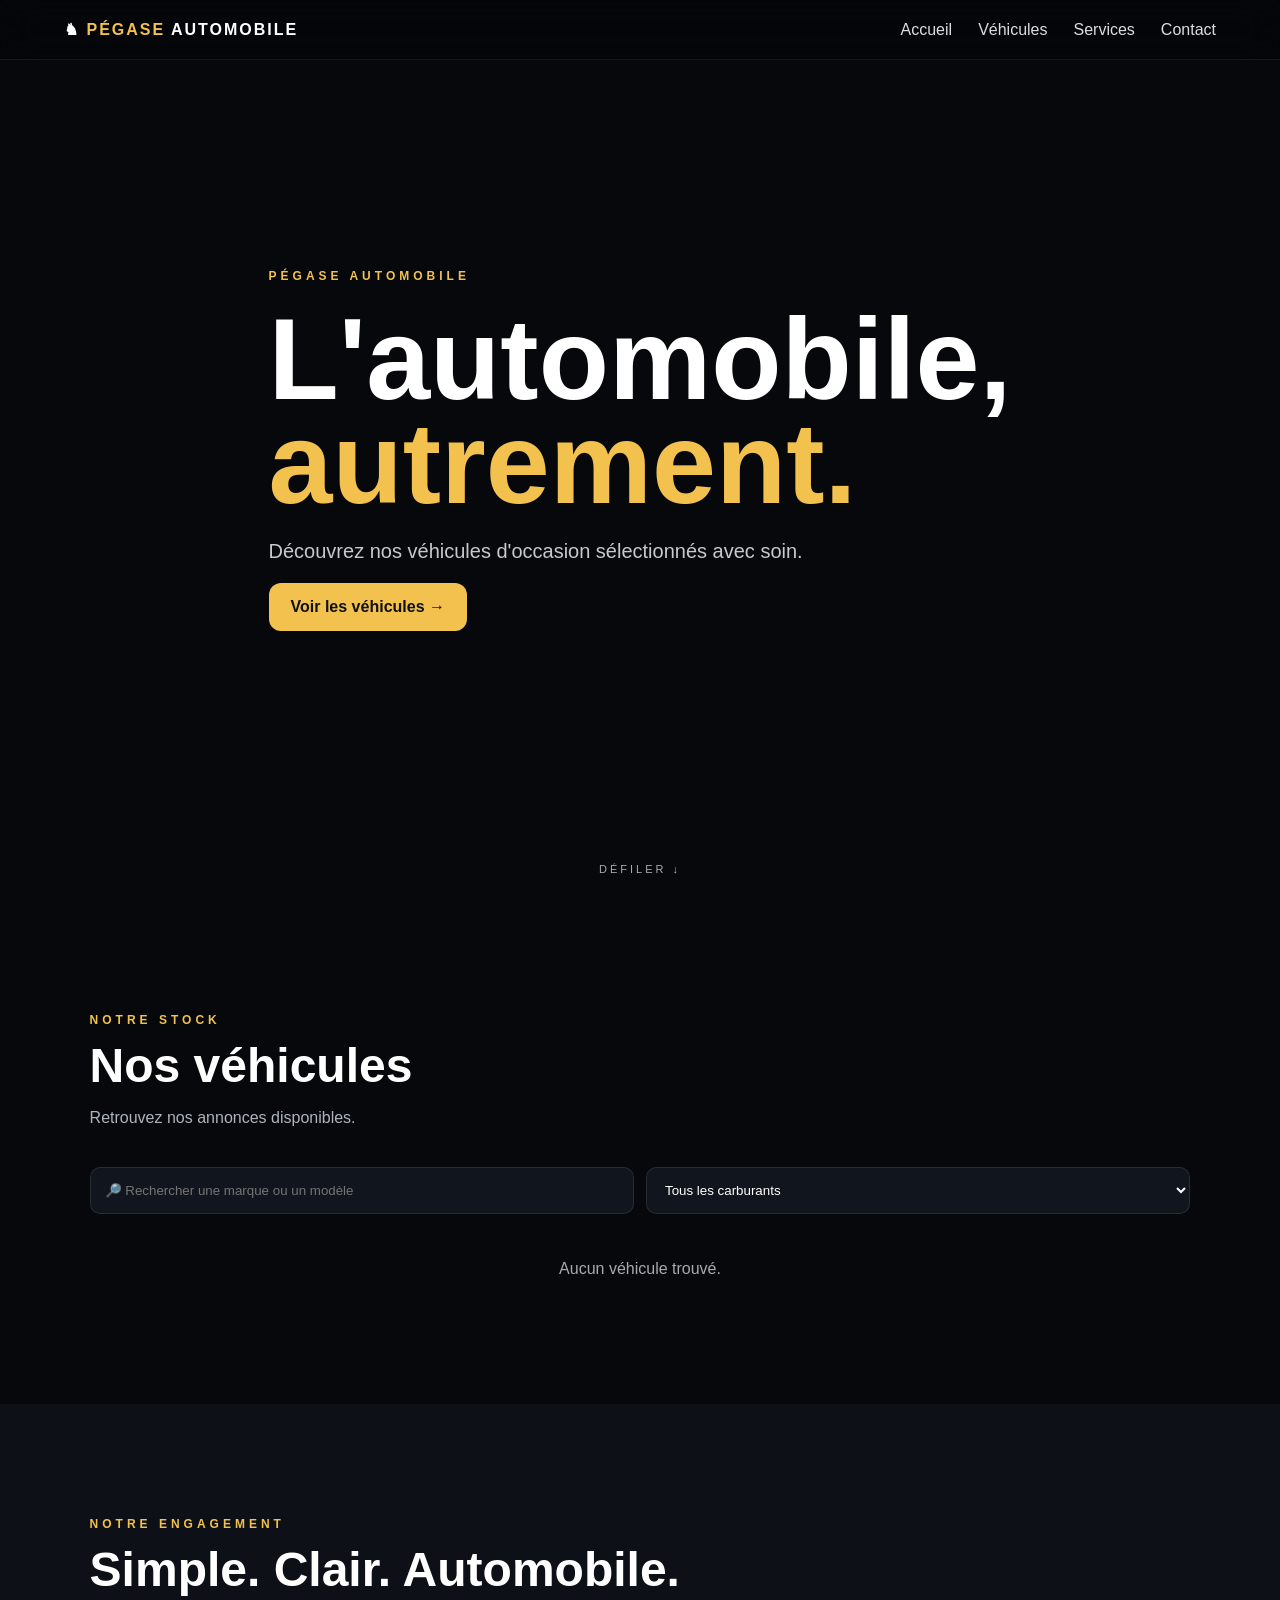
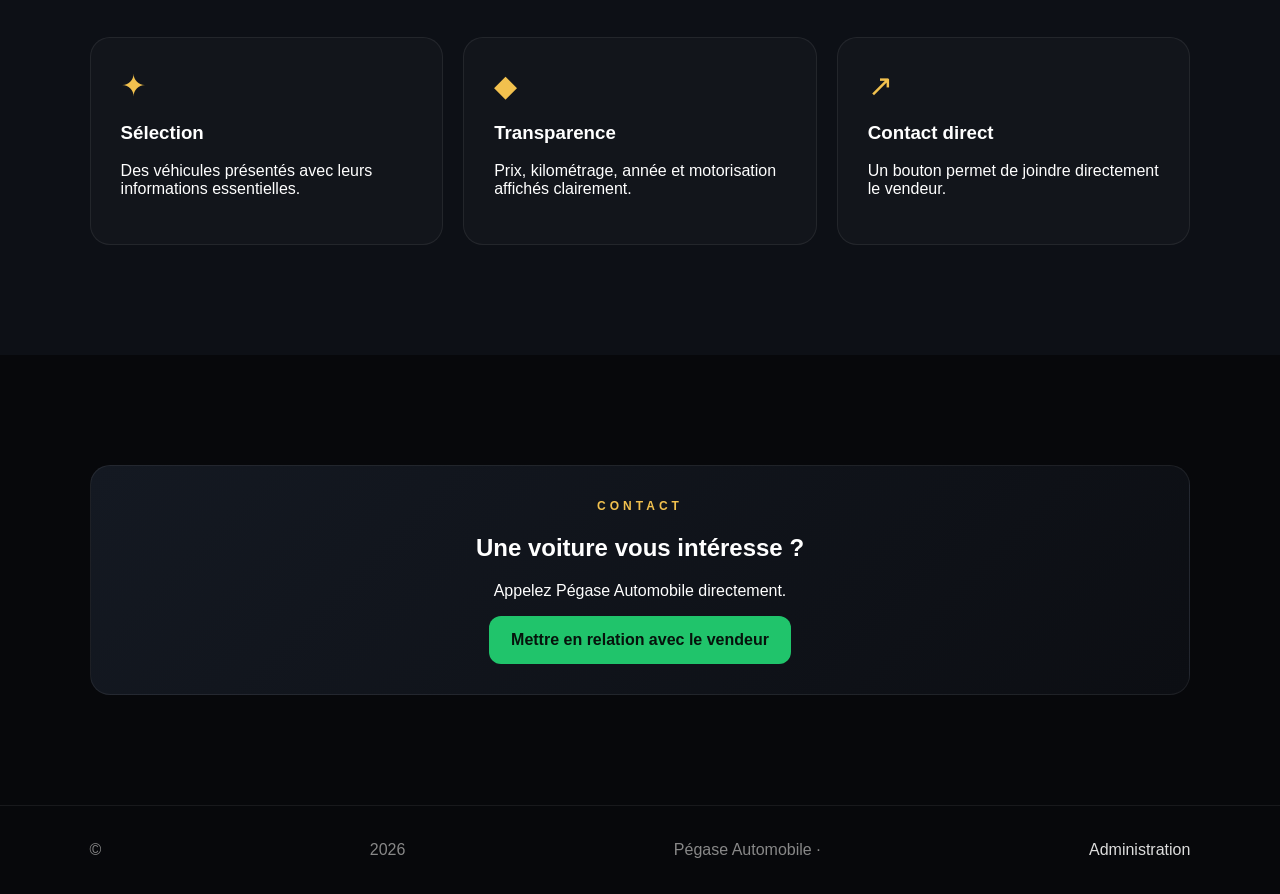
<file: index.html>
<!DOCTYPE html>
<html lang="fr">
<head>
<meta charset="UTF-8">
<meta name="viewport" content="width=device-width, initial-scale=1.0">

<title>Pégase Automobile</title>

<link rel="stylesheet" href="style.css">

<style>

/* =====================================================
   FOND ANIMÉ
===================================================== */

body {
  overflow-x: hidden;
}


/* =====================================================
   INTRO
===================================================== */

#intro {
  position: fixed;
  inset: 0;
  z-index: 99999;
  background:
    radial-gradient(circle at center, rgba(30,40,55,.9), rgba(0,0,0,1));
  display: flex;
  align-items: center;
  justify-content: center;
  pointer-events: none;
  animation: introOut 4.5s ease forwards;
}


/* =====================================================
   LOGO INTRO
===================================================== */

#intro-logo {
  position: absolute;
  top: 35%;
  color: white;
  text-align: center;
  font-size: 34px;
  font-weight: 800;
  letter-spacing: 3px;
  opacity: 0;
  animation: logoIn 1.2s ease forwards;
}

#intro-logo span {
  color: #d4af37;
}


/* =====================================================
   VOITURE CSS
===================================================== */

#intro-car {
  position: absolute;
  left: -180px;
  bottom: 22%;

  width: 150px;
  height: 55px;

  animation: drive 3.2s ease-in-out forwards;
}


/* carrosserie */

.car-body-intro {
  position: absolute;
  bottom: 10px;
  left: 5px;

  width: 140px;
  height: 35px;

  background: linear-gradient(
    180deg,
    #eeeeee 0%,
    #777777 45%,
    #222222 100%
  );

  border-radius: 18px 25px 8px 8px;

  box-shadow:
    0 5px 15px rgba(0,0,0,.7),
    inset 0 2px 3px rgba(255,255,255,.6);
}


/* toit */

.car-roof-intro {
  position: absolute;
  bottom: 42px;
  left: 38px;

  width: 70px;
  height: 35px;

  background: linear-gradient(
    135deg,
    #777,
    #222
  );

  border-radius: 35px 35px 0 0;

  transform: skewX(-12deg);
}


/* vitres */

.car-window-intro {
  position: absolute;
  bottom: 46px;
  left: 48px;

  width: 25px;
  height: 20px;

  background: #07131f;

  border: 2px solid #aaa;

  transform: skewX(-12deg);

  border-radius: 5px;
}

.car-window-intro.second {
  left: 76px;
}


/* roues */

.car-wheel-intro {
  position: absolute;
  bottom: 0;

  width: 28px;
  height: 28px;

  background: #050505;

  border: 5px solid #777;

  border-radius: 50%;

  box-shadow:
    inset 0 0 0 5px #111;
}

.car-wheel-intro.left {
  left: 25px;
}

.car-wheel-intro.right {
  right: 18px;
}


/* phares */

.car-light-intro {
  position: absolute;
  right: 1px;
  bottom: 26px;

  width: 9px;
  height: 7px;

  background: #fff4a3;

  border-radius: 50%;

  box-shadow:
    0 0 12px #fff4a3;
}


/* =====================================================
   ANIMATIONS
===================================================== */

@keyframes drive {

  0% {
    left: -180px;
  }

  15% {
    left: 10%;
  }

  75% {
    left: 75%;
  }

  100% {
    left: 110%;
  }

}


@keyframes logoIn {

  0% {
    opacity: 0;
    transform: translateY(30px) scale(.8);
  }

  100% {
    opacity: 1;
    transform: translateY(0) scale(1);
  }

}


@keyframes introOut {

  0% {
    opacity: 1;
  }

  75% {
    opacity: 1;
  }

  100% {
    opacity: 0;
    visibility: hidden;
  }

}


/* =====================================================
   APPARITION DU SITE
===================================================== */

header,
.hero,
#vehicules,
#services,
#contact,
footer {
  animation: siteAppear 1s ease 3.2s both;
}


@keyframes siteAppear {

  from {
    opacity: 0;
    transform: translateY(25px);
  }

  to {
    opacity: 1;
    transform: translateY(0);
  }

}


/* =====================================================
   ANIMATION DES ANNONCES
===================================================== */

#cars {
  animation: carsAppear 1s ease 3.5s both;
}


@keyframes carsAppear {

  from {
    opacity: 0;
    transform: translateY(45px);
  }

  to {
    opacity: 1;
    transform: translateY(0);
  }

}


/* =====================================================
   MOBILE
===================================================== */

@media (max-width: 600px) {

  #intro-logo {
    font-size: 25px;
  }

  #intro-car {
    transform: scale(.8);
  }

}

</style>

</head>


<body>


<!-- =====================================================
     INTRO
===================================================== -->

<div id="intro">

  <div id="intro-logo">
    ♞ <span>PÉGASE</span> AUTOMOBILE
  </div>


  <div id="intro-car">

    <div class="car-roof-intro"></div>

    <div class="car-window-intro"></div>
    <div class="car-window-intro second"></div>

    <div class="car-body-intro"></div>

    <div class="car-light-intro"></div>

    <div class="car-wheel-intro left"></div>
    <div class="car-wheel-intro right"></div>

  </div>

</div>



<!-- =====================================================
     HEADER
===================================================== -->

<header>

  <a class="logo" href="index.html">
    ♞ <span>PÉGASE</span> AUTOMOBILE
  </a>

  <nav>

    <a href="#accueil">
      Accueil
    </a>

    <a href="#vehicules">
      Véhicules
    </a>

    <a href="#services">
      Services
    </a>

    <a href="#contact">
      Contact
    </a>

  </nav>

</header>



<!-- =====================================================
     ACCUEIL
===================================================== -->

<section id="accueil" class="hero">

  <div class="hero-content reveal">

    <div class="badge">
      PÉGASE AUTOMOBILE
    </div>

    <h1>
      L'automobile,<br>
      <strong>autrement.</strong>
    </h1>

    <p>
      Découvrez nos véhicules d'occasion sélectionnés avec soin.
    </p>

    <a class="btn gold" href="#vehicules">
      Voir les véhicules →
    </a>

  </div>

  <div class="scroll">
    DÉFILER ↓
  </div>

</section>



<!-- =====================================================
     VÉHICULES
===================================================== -->

<section id="vehicules" class="section">

  <div class="heading reveal">

    <small>
      NOTRE STOCK
    </small>

    <h2>
      Nos véhicules
    </h2>

    <p>
      Retrouvez nos annonces disponibles.
    </p>

  </div>


  <div class="filters">

    <input
      id="search"
      placeholder="🔎 Rechercher une marque ou un modèle"
    >

    <select id="fuel">

      <option value="">
        Tous les carburants
      </option>

      <option>
        Essence
      </option>

      <option>
        Diesel
      </option>

      <option>
        Hybride
      </option>

      <option>
        Électrique
      </option>

    </select>

  </div>


  <div id="cars" class="cars"></div>


  <p
    id="empty"
    class="empty"
    hidden
  >
    Aucun véhicule trouvé.
  </p>

</section>



<!-- =====================================================
     SERVICES
===================================================== -->

<section id="services" class="section dark">

  <div class="heading reveal">

    <small>
      NOTRE ENGAGEMENT
    </small>

    <h2>
      Simple. Clair. Automobile.
    </h2>

  </div>


  <div class="services">

    <article>

      <span>✦</span>

      <h3>
        Sélection
      </h3>

      <p>
        Des véhicules présentés avec leurs informations essentielles.
      </p>

    </article>


    <article>

      <span>◆</span>

      <h3>
        Transparence
      </h3>

      <p>
        Prix, kilométrage, année et motorisation affichés clairement.
      </p>

    </article>


    <article>

      <span>↗</span>

      <h3>
        Contact direct
      </h3>

      <p>
        Un bouton permet de joindre directement le vendeur.
      </p>

    </article>

  </div>

</section>



<!-- =====================================================
     CONTACT
===================================================== -->

<section id="contact" class="section contact">

  <div class="contact-box reveal">

    <small>
      CONTACT
    </small>

    <h2>
      Une voiture vous intéresse ?
    </h2>

    <p>
      Appelez Pégase Automobile directement.
    </p>

    <a
      class="btn green"
      href="tel:+33643486124"
    >
      Mettre en relation avec le vendeur
    </a>

  </div>

</section>



<!-- =====================================================
     FOOTER
===================================================== -->

<footer>

  © <span id="year"></span>
  Pégase Automobile ·

  <a href="admin.html">
    Administration
  </a>

</footer>



<!-- =====================================================
     APP.JS
===================================================== -->

<script src="app.js"></script>


<script>

const year = document.querySelector("#year");

if (year) {
  year.textContent = new Date().getFullYear();
}

</script>


</body>
</html>
</file>
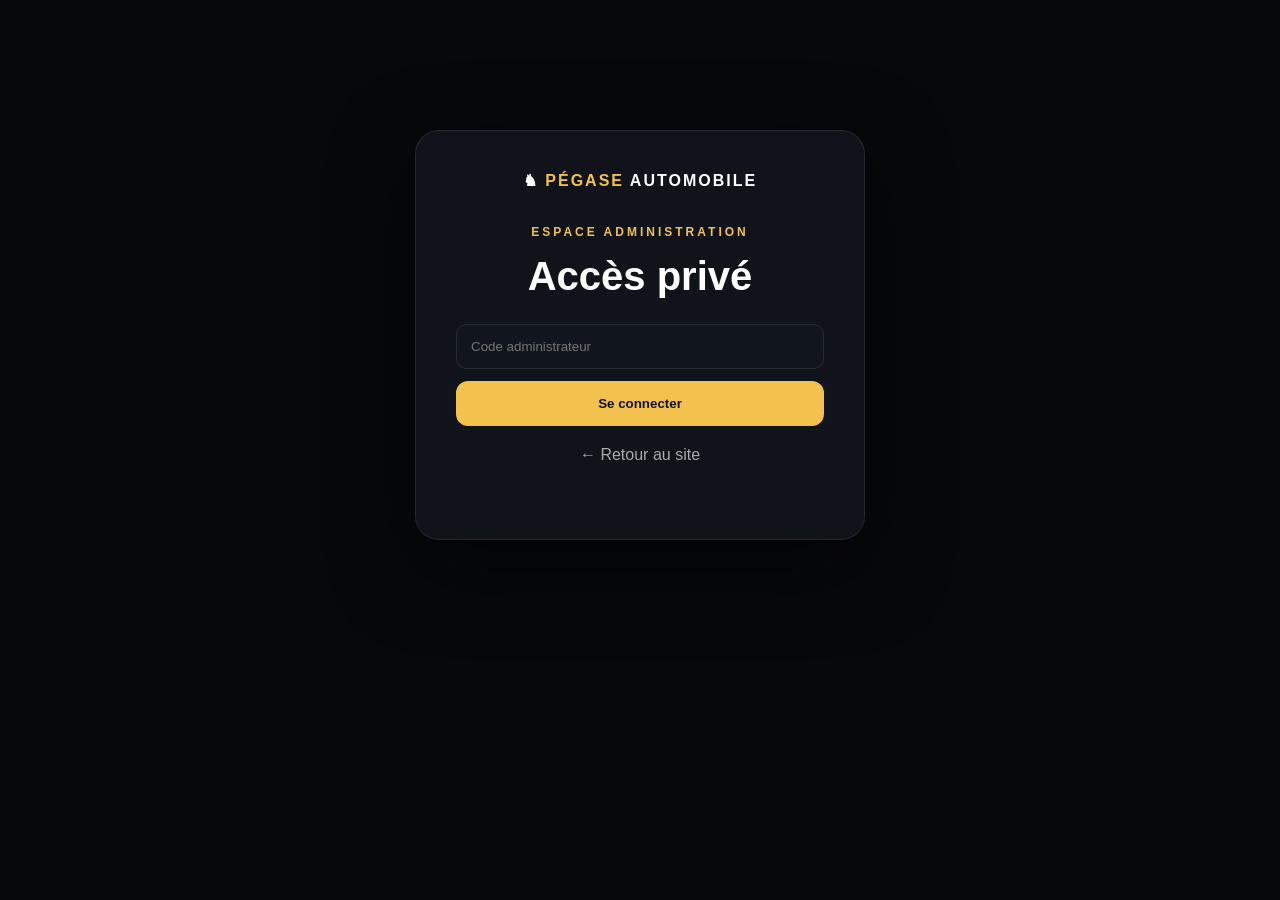
<file: admin.html>
<!DOCTYPE html>
<html lang="fr">
<head>
<meta charset="UTF-8">
<meta name="viewport" content="width=device-width,initial-scale=1">
<title>Administration — Pégase Automobile</title>
<link rel="stylesheet" href="style.css">
</head>

<body class="admin-page">

<div class="admin-wrap">

  <div id="login" class="login-card">
    <div class="logo">♞ <span>PÉGASE</span> AUTOMOBILE</div>

    <p>ESPACE ADMINISTRATION</p>

    <h1>Accès privé</h1>

    <input
      id="code"
      type="password"
      placeholder="Code administrateur"
      autocomplete="off"
    >

    <button id="loginBtn" class="btn gold">
      Se connecter
    </button>

    <a href="index.html">
      ← Retour au site
    </a>

    <div id="error" class="error"></div>
  </div>


  <div id="panel" hidden>

    <header class="admin-head">

      <div>
        <div class="logo">
          ♞ <span>PÉGASE</span> AUTOMOBILE
        </div>

        <small>
          TABLEAU DE BORD
        </small>
      </div>

      <div>
        <button id="logout" class="btn red">
          Déconnexion
        </button>
      </div>

    </header>


    <main class="dashboard">

      <div class="stats">

        <div>
          <b id="count">0</b>
          <span>Annonces</span>
        </div>

        <div>
          <b>∞</b>
          <span>Photos possibles</span>
        </div>

      </div>


      <section class="editor">

        <h2 id="formTitle">
          Ajouter un véhicule
        </h2>


        <form id="carForm">

          <input
            type="hidden"
            id="editId"
          >


          <div class="form-grid">

            <input
              id="brand"
              required
              placeholder="Marque (ex. Mercedes)"
            >

            <input
              id="model"
              required
              placeholder="Modèle"
            >

            <input
              id="price"
              required
              placeholder="Prix (ex. 24 990 €)"
            >

            <input
              id="year"
              required
              type="number"
              placeholder="Année"
            >

            <input
              id="km"
              required
              placeholder="Kilométrage"
            >

            <select id="carFuel" required>

              <option value="">
                Carburant
              </option>

              <option>
                Essence
              </option>

              <option>
                Diesel
              </option>

              <option>
                Hybride
              </option>

              <option>
                Électrique
              </option>

            </select>


            <select id="gear">

              <option>
                Automatique
              </option>

              <option>
                Manuelle
              </option>

            </select>


            <input
              id="location"
              placeholder="Localisation"
            >

          </div>


          <textarea
            id="description"
            placeholder="Description du véhicule"
          ></textarea>


          <label class="upload">

            📸 Sélectionner plusieurs photos

            <input
              id="photos"
              type="file"
              accept="image/*"
              multiple
            >

          </label>


          <div
            id="preview"
            class="preview"
          ></div>


          <div class="actions">

            <button
              class="btn gold"
              type="submit"
            >
              💾 Enregistrer l'annonce
            </button>

            <button
              class="btn ghost"
              type="button"
              id="cancel"
            >
              Annuler
            </button>

          </div>

        </form>

      </section>


      <section class="editor">

        <h2>
          Annonces publiées
        </h2>

        <div id="adminCars"></div>

      </section>

    </main>

  </div>

</div>


<script src="admin.js"></script>

</body>
</html>
</file>
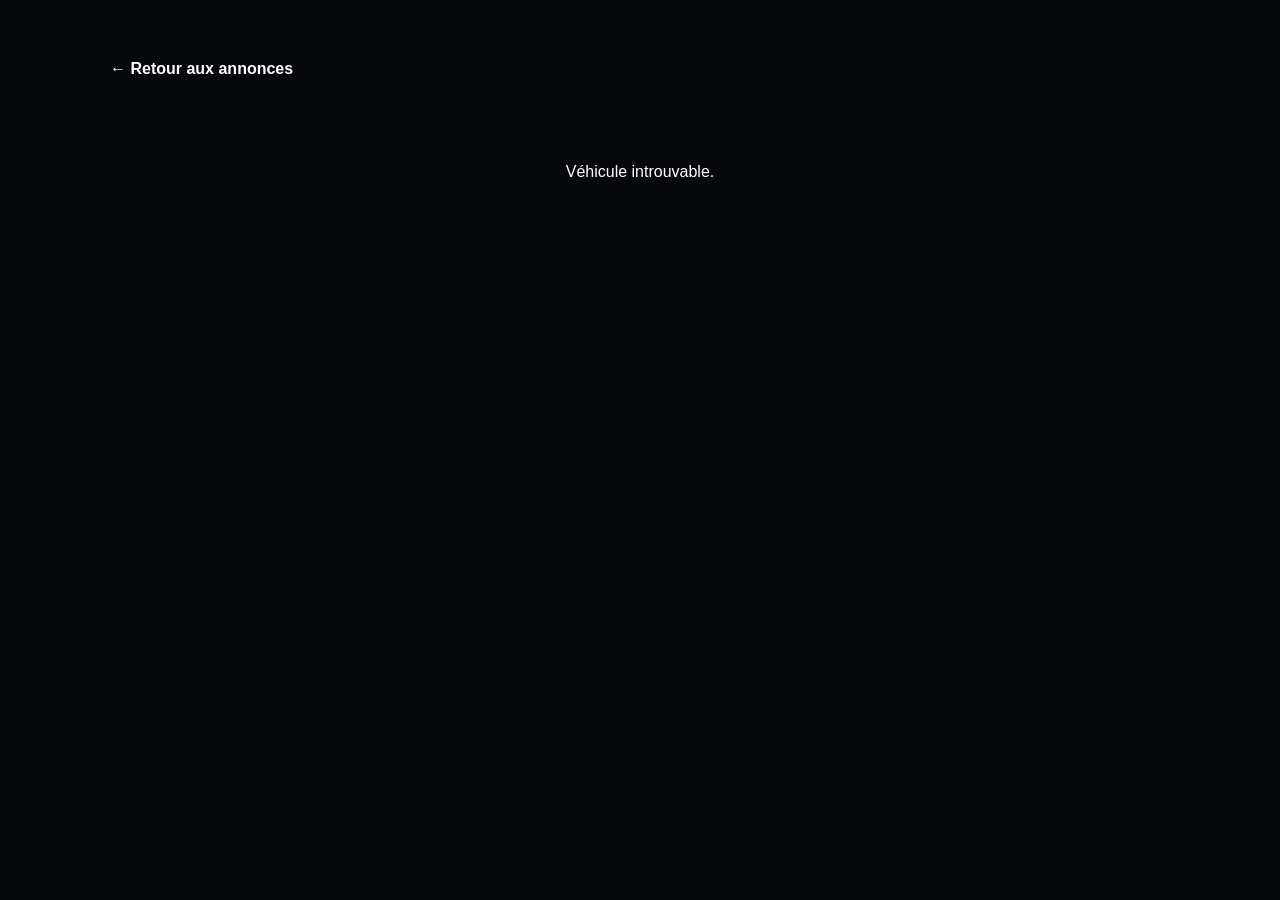
<file: voiture.html>
<!DOCTYPE html>
<html lang="fr">
<head>
<meta charset="UTF-8">
<meta name="viewport" content="width=device-width,initial-scale=1">
<title>Véhicule — Pégase Automobile</title>
<link rel="stylesheet" href="style.css">
<style>
.vehicle-page {
  max-width: 1100px;
  margin: 40px auto;
  padding: 20px;
}
.vehicle-back {
  display: inline-block;
  margin-bottom: 25px;
  color: inherit;
  text-decoration: none;
  font-weight: bold;
}
.vehicle-card {
  background: rgba(20,20,20,.95);
  border-radius: 20px;
  overflow: hidden;
  box-shadow: 0 15px 50px rgba(0,0,0,.35);
}
.vehicle-gallery {
  position: relative;
  background: #080808;
  min-height: 420px;
  display: flex;
  align-items: center;
  justify-content: center;
}
.vehicle-gallery img {
  width: 100%;
  height: 500px;
  object-fit: contain;
  display: block;
}
.gallery-button {
  position: absolute;
  top: 50%;
  transform: translateY(-50%);
  z-index: 5;
  width: 52px;
  height: 52px;
  border: none;
  border-radius: 50%;
  background: rgba(255,255,255,.15);
  color: white;
  font-size: 35px;
  cursor: pointer;
}
.gallery-button:hover {
  background: rgba(255,255,255,.3);
}
#prevPhoto {
  left: 20px;
}
#nextPhoto {
  right: 20px;
}
.photo-counter {
  position: absolute;
  top: 20px;
  left: 50%;
  transform: translateX(-50%);
  background: rgba(0,0,0,.7);
  color: white;
  padding: 7px 14px;
  border-radius: 20px;
  z-index: 5;
}
.vehicle-content {
  padding: 30px;
}
.vehicle-title {
  font-size: 32px;
  margin: 0 0 10px;
}
.vehicle-price {
  font-size: 28px;
  font-weight: bold;
  margin-bottom: 25px;
}
.vehicle-info {
  display: grid;
  grid-template-columns: repeat(2, 1fr);
  gap: 12px;
  margin-bottom: 25px;
}
.vehicle-info div {
  padding: 15px;
  background: rgba(255,255,255,.06);
  border-radius: 12px;
}
.vehicle-description {
  line-height: 1.7;
  margin-bottom: 25px;
}
.vehicle-contact {
  display: inline-block;
  background: #16a34a;
  color: white;
  text-decoration: none;
  padding: 15px 24px;
  border-radius: 30px;
  font-weight: bold;
}
.vehicle-contact:hover {
  opacity: .9;
}
.error-message {
  text-align: center;
  padding: 60px 20px;
}
@media (max-width: 600px) {
  .vehicle-page {
    margin: 20px auto;
    padding: 12px;
  }
  .vehicle-gallery {
    min-height: 300px;
  }
  .vehicle-gallery img {
    height: 300px;
  }
  .vehicle-content {
    padding: 20px;
  }
  .vehicle-title {
    font-size: 25px;
  }
  .vehicle-info {
    grid-template-columns: 1fr;
  }
  .gallery-button {
    width: 45px;
    height: 45px;
    font-size: 28px;
  }
}
</style>
</head>
<body>
<div class="vehicle-page">
  <a href="index.html" class="vehicle-back">
    ← Retour aux annonces
  </a>
  <div id="loading">
    Chargement du véhicule...
  </div>
  <div id="error" class="error-message" hidden>
    Véhicule introuvable.
  </div>
  <article id="vehicle" class="vehicle-card" hidden>
<div class="vehicle-gallery">
  <button
    id="prevPhoto"
    class="gallery-button"
    type="button"
  >
    ‹
  </button>
  <img
    id="vehiclePhoto"
    alt="Photo du véhicule"
  >
  <button
    id="nextPhoto"
    class="gallery-button"
    type="button"
  >
    ›
  </button>
  <div
    id="photoCounter"
    class="photo-counter"
  ></div>
</div>
<div class="vehicle-content">
  <h1
    id="vehicleTitle"
    class="vehicle-title"
  ></h1>
  <div
    id="vehiclePrice"
    class="vehicle-price"
  ></div>
  <div class="vehicle-info">
    <div>
      📅 <strong>Année</strong><br>
      <span id="vehicleYear"></span>
    </div>
    <div>
      🛣️ <strong>Kilométrage</strong><br>
      <span id="vehicleKm"></span>
    </div>
    <div>
      ⛽ <strong>Carburant</strong><br>
      <span id="vehicleFuel"></span>
    </div>
    <div>
      ⚙️ <strong>Boîte</strong><br>
      <span id="vehicleGear"></span>
    </div>
    <div>
      📍 <strong>Localisation</strong><br>
      <span id="vehicleLocation"></span>
    </div>
  </div>
  <h2>Description</h2>
  <p
    id="vehicleDescription"
    class="vehicle-description"
  ></p>
  <a
    class="vehicle-contact"
    href="tel:+33643486124"
  >
    📞 Mettre en relation avec le vendeur
  </a>
</div>
  </article>
</div>
<script>
const SUPABASE_URL =
  "https://lkuptpgposnungotdsbk.supabase.co";
const SUPABASE_KEY =
  "sb_publishable_AWd0zD__eW-fZ4R-gzyhTw_82mwVbSk";
const API =
  `${SUPABASE_URL}/rest/v1/cars`;
let photos = [];
let currentPhoto = 0;
const params =
  new URLSearchParams(window.location.search);
const carId =
  params.get("id");
/* =========================
   RÉCUPÉRATION DES PHOTOS
========================= */
function getPhotos(value) {
  if (!value) {
    return [];
  }
  // Supabase renvoie normalement directement un tableau
  if (Array.isArray(value)) {
    return value
      .map(photo => String(photo).trim())
      .filter(photo => photo.startsWith("http"));
  }
  // Si les photos arrivent sous forme de texte
  if (typeof value === "string") {
    const text = value.trim();
    if (!text) {
      return [];
    }
    // Exemple :
    // ["https://photo.jpg"]
    try {
      const parsed =
        JSON.parse(text);
      if (Array.isArray(parsed)) {
        return parsed
          .map(photo => String(photo).trim())
          .filter(photo => photo.startsWith("http"));
      }
      if (
        typeof parsed === "string" &&
        parsed.startsWith("http")
      ) {
        return [parsed];
      }
    } catch (error) {
      // On continue
    }
    // Une seule URL
    if (text.startsWith("http")) {
      return [text];
    }
    // Format PostgreSQL :
    // {https://photo1.jpg,https://photo2.jpg}
    if (
      text.startsWith("{") &&
      text.endsWith("}")
    ) {
      const inside =
        text.slice(1, -1);
      return inside
        .split(",")
        .map(photo =>
          photo
            .trim()
            .replace(/^"(.*)"$/, "$1")
        )
        .filter(photo =>
          photo.startsWith("http")
        );
    }
    // Dernier secours :
    // cherche toutes les URL présentes
    const matches =
      text.match(/https?:\/\/[^\s"'\\\]}]+/g);
    if (matches) {
      return matches;
    }
  }
  return [];
}
/* =========================
   CHARGER LE VÉHICULE
========================= */
async function loadVehicle() {
  if (!carId) {
    showError();
    return;
  }
  try {
    /*
      On récupère TOUTES les voitures,
      exactement comme sur index.html.
      Ensuite on cherche celle qui possède
      le même ID.
    */
    const response =
      await fetch(
        `${API}?select=*`,
        {
          method: "GET",
          headers: {
            apikey: SUPABASE_KEY,
            Authorization:
              `Bearer ${SUPABASE_KEY}`,
            "Content-Type":
              "application/json"
          }
        }
      );
    if (!response.ok) {
      throw new Error(
        await response.text()
      );
    }
    const cars =
      await response.json();
    console.log(
      "Voitures récupérées :",
      cars
    );
    /*
      Comparaison en texte pour éviter
      les problèmes UUID / nombre / texte.
    */
    const car =
      cars.find(
        vehicle =>
          String(vehicle.id) ===
          String(carId)
      );
    if (!car) {
      console.error(
        "Annonce introuvable. ID recherché :",
        carId
      );
      showError();
      return;
    }
    console.log(
      "Annonce trouvée :",
      car
    );
    displayVehicle(car);
  } catch (error) {
    console.error(
      "Erreur Supabase :",
      error
    );
    showError();
  }
}
/* =========================
   AFFICHER LE VÉHICULE
========================= */
function displayVehicle(car) {
  document.title =
    `${car.brand || ""} ${car.model || ""} — Pégase Automobile`;
  document.querySelector("#loading").hidden =
    true;
  document.querySelector("#vehicle").hidden =
    false;
  document.querySelector("#vehicleTitle").textContent =
    `${car.brand || ""} ${car.model || ""}`;
  document.querySelector("#vehiclePrice").textContent =
    car.price || "";
  document.querySelector("#vehicleYear").textContent =
    car.year || "";
  document.querySelector("#vehicleKm").textContent =
    car.km || "";
  document.querySelector("#vehicleFuel").textContent =
    car.fuel || "";
  document.querySelector("#vehicleGear").textContent =
    car.gear || "";
  document.querySelector("#vehicleLocation").textContent =
    car.location || "";
  document.querySelector("#vehicleDescription").textContent =
    car.description ||
    "Aucune description.";
  /*
    IMPORTANT :
    récupération robuste des photos
  */
  photos =
    getPhotos(car.photos);
  console.log(
    "PHOTOS DE L'ANNONCE :",
    car.photos
  );
  console.log(
    "PHOTOS UTILISÉES :",
    photos
  );
  currentPhoto = 0;
  updatePhoto();
}
/* =========================
   AFFICHER UNE PHOTO
========================= */
function updatePhoto() {
  const image =
    document.querySelector(
      "#vehiclePhoto"
    );
  const counter =
    document.querySelector(
      "#photoCounter"
    );
  const previous =
    document.querySelector(
      "#prevPhoto"
    );
  const next =
    document.querySelector(
      "#nextPhoto"
    );
  if (!photos.length) {
    image.style.display =
      "none";
    counter.textContent =
      "Aucune photo";
    previous.style.display =
      "none";
    next.style.display =
      "none";
    return;
  }
  image.style.display =
    "block";
  image.src =
    photos[currentPhoto];
  image.alt =
    "Photo du véhicule";
  counter.textContent =
    `${currentPhoto + 1} / ${photos.length}`;
  /*
    Si une seule photo :
    pas de flèches.
    Si plusieurs :
    flèches activées.
  */
  if (photos.length <= 1) {
    previous.style.display =
      "none";
    next.style.display =
      "none";
  } else {
    previous.style.display =
      "block";
    next.style.display =
      "block";
  }
}
/* =========================
   PHOTO PRÉCÉDENTE
========================= */
document
  .querySelector("#prevPhoto")
  .addEventListener(
    "click",
    () => {
      if (!photos.length) {
        return;
      }
      currentPhoto--;
      if (currentPhoto < 0) {
        currentPhoto =
          photos.length - 1;
      }
      updatePhoto();
    }
  );
/* =========================
   PHOTO SUIVANTE
========================= */
document
  .querySelector("#nextPhoto")
  .addEventListener(
    "click",
    () => {
      if (!photos.length) {
        return;
      }
      currentPhoto++;
      if (
        currentPhoto >=
        photos.length
      ) {
        currentPhoto = 0;
      }
      updatePhoto();
    }
  );
/* =========================
   ERREUR
========================= */
function showError() {
  document.querySelector(
    "#loading"
  ).hidden = true;
  document.querySelector(
    "#error"
  ).hidden = false;
}
/* =========================
   DÉMARRAGE
========================= */
loadVehicle();
</script>
</body>
</html>
</file>
<file: style.css>
*{box-sizing:border-box}
html{scroll-behavior:smooth}
body{margin:0;font-family:Inter,Arial,sans-serif;background:#07080b;color:#fff}
.bg{position:fixed;inset:0;background:linear-gradient(120deg,#08090c 0%,#12151c 50%,#07080b 100%);z-index:-2}
.bg:after{content:"";position:absolute;inset:0;background:radial-gradient(circle at 20% 30%,rgba(0,153,255,.12),transparent 35%),radial-gradient(circle at 80% 70%,rgba(255,194,51,.12),transparent 30%)}

header{position:fixed;z-index:20;top:0;width:100%;display:flex;justify-content:space-between;align-items:center;padding:20px 5%;background:rgba(5,6,9,.72);backdrop-filter:blur(18px);border-bottom:1px solid #ffffff12}

.logo{color:#fff;text-decoration:none;font-weight:800;letter-spacing:2px}
.logo span{color:#f2c14e}
nav{display:flex;gap:26px}
nav a,footer a{color:#ddd;text-decoration:none}
nav a:hover{color:#f2c14e}

.hero{min-height:100vh;display:grid;place-items:center;padding:120px 8%;position:relative}
.hero-content{max-width:850px}
.badge,small{letter-spacing:4px;color:#f2c14e;font-size:12px;font-weight:700}
.hero h1{font-size:clamp(55px,9vw,115px);line-height:.9;margin:25px 0}
.hero h1 strong{color:#f2c14e}
.hero p{font-size:20px;color:#c6c9d0;max-width:580px}

.btn{display:inline-flex;align-items:center;justify-content:center;gap:10px;padding:15px 22px;border:0;border-radius:12px;font-weight:800;text-decoration:none;cursor:pointer;transition:.25s}
.btn:hover{transform:translateY(-3px);box-shadow:0 12px 30px #0008}
.gold{background:#f2c14e;color:#111}
.green{background:#20c46b;color:#06130c}
.red{background:#e64b4b;color:#fff}
.ghost{background:#ffffff10;color:#fff;border:1px solid #ffffff25}

.scroll{position:absolute;bottom:25px;color:#aaa;font-size:11px;letter-spacing:3px}

.section{padding:110px 7%;max-width:1300px;margin:auto}
.dark{max-width:none;background:#0d1016}
.heading{margin-bottom:40px}
.heading h2{font-size:48px;margin:10px 0}
.heading p{color:#aeb4bf}

.filters{display:flex;gap:12px;margin-bottom:30px}
.filters input,.filters select,input,textarea{width:100%;background:#11151d;color:#fff;border:1px solid #ffffff18;border-radius:10px;padding:14px;outline:none}
.filters input{max-width:700px}

.cars{display:grid;grid-template-columns:repeat(auto-fit,minmax(280px,1fr));gap:22px}
.car{overflow:hidden;border:1px solid #ffffff12;border-radius:18px;background:#0f1218;box-shadow:0 15px 50px #0006;transition:.35s}
.car:hover{transform:translateY(-8px);border-color:#f2c14e55}
.car-img{height:230px;background:#171b23;position:relative;overflow:hidden}
.car-img img{width:100%;height:100%;object-fit:cover}
.car-body{padding:20px}
.car h3{font-size:24px;margin:0 0 8px}
.price{color:#f2c14e;font-size:23px;font-weight:900}
.meta{display:flex;flex-wrap:wrap;gap:8px;margin:15px 0}
.meta span{padding:7px 9px;background:#ffffff08;border-radius:8px;color:#c7cbd3;font-size:13px}
.call{width:100%;margin-top:10px}
.empty{text-align:center;color:#aaa}

.services{display:grid;grid-template-columns:repeat(3,1fr);gap:20px}
.services article,.contact-box{padding:30px;border-radius:20px;background:#ffffff06;border:1px solid #ffffff12}
.services span{font-size:30px;color:#f2c14e}

.contact{text-align:center}
.contact-box{background:linear-gradient(135deg,#141922,#0c0e13)}

footer{padding:35px 7%;border-top:1px solid #ffffff12;color:#888;display:flex;justify-content:space-between}

.reveal{animation:rise .9s both}
@keyframes rise{
from{opacity:0;transform:translateY(30px)}
to{opacity:1;transform:none}
}

@media(max-width:700px){
nav{display:none}
.hero{padding:110px 6%}
.section{padding:80px 5%}
.services{grid-template-columns:1fr}
.filters{display:grid;grid-template-columns:1fr}
.heading h2{font-size:38px}
footer{display:block}
}
/* =========================
   ADMINISTRATION
========================= */

.admin-page{
  min-height:100vh;
  background:#07080b;
}

.admin-wrap{
  min-height:100vh;
  padding:40px 6%;
}

.login-card{
  width:min(450px,100%);
  margin:10vh auto;
  padding:40px;
  background:#10131a;
  border:1px solid #ffffff15;
  border-radius:24px;
  box-shadow:0 25px 80px #0009;
  text-align:center;
}

.login-card .logo{
  display:block;
  margin-bottom:35px;
}

.login-card p{
  color:#f2c14e;
  letter-spacing:3px;
  font-size:12px;
  font-weight:700;
}

.login-card h1{
  font-size:40px;
  margin:15px 0 25px;
}

.login-card input{
  margin-bottom:12px;
}

.login-card .btn{
  width:100%;
}

.login-card > a{
  display:block;
  margin-top:20px;
  color:#aaa;
  text-decoration:none;
}

.login-card > a:hover{
  color:#f2c14e;
}

.error{
  margin-top:15px;
  color:#ff5d5d;
  min-height:20px;
}

.admin-head{
  position:static;
  width:100%;
  margin-bottom:35px;
  padding:0 0 25px;
  background:none;
  border-bottom:1px solid #ffffff15;
  display:flex;
  justify-content:space-between;
  align-items:center;
}

.dashboard{
  max-width:1250px;
  margin:auto;
}

.stats{
  display:grid;
  grid-template-columns:repeat(2,1fr);
  gap:20px;
  margin-bottom:25px;
}

.stats > div{
  padding:25px;
  background:#10131a;
  border:1px solid #ffffff12;
  border-radius:18px;
}

.stats b{
  display:block;
  font-size:38px;
  color:#f2c14e;
}

.stats span{
  color:#999;
}

.editor{
  margin-bottom:25px;
  padding:30px;
  background:#10131a;
  border:1px solid #ffffff12;
  border-radius:22px;
}

.editor h2{
  margin-top:0;
}

.form-grid{
  display:grid;
  grid-template-columns:repeat(2,1fr);
  gap:12px;
  margin-bottom:12px;
}

.editor textarea{
  min-height:130px;
  resize:vertical;
  margin-bottom:15px;
}

.upload{
  display:block;
  padding:22px;
  border:1px dashed #ffffff30;
  border-radius:14px;
  text-align:center;
  color:#ccc;
  cursor:pointer;
  transition:.25s;
}

.upload:hover{
  border-color:#f2c14e;
  background:#ffffff05;
}

.upload input{
  display:none;
}

.preview{
  display:grid;
  grid-template-columns:repeat(auto-fill,minmax(120px,1fr));
  gap:10px;
  margin-top:15px;
}

.preview img{
  width:100%;
  height:110px;
  object-fit:cover;
  border-radius:10px;
  border:1px solid #ffffff18;
}

.actions{
  display:flex;
  gap:12px;
  margin-top:20px;
}

.actions .btn{
  flex:1;
}

.admin-car{
  display:flex;
  justify-content:space-between;
  align-items:center;
  gap:20px;
  padding:18px;
  margin-top:12px;
  background:#0c0f15;
  border:1px solid #ffffff10;
  border-radius:15px;
}

.admin-car img{
  width:90px;
  height:65px;
  object-fit:cover;
  border-radius:9px;
}

.admin-car b{
  font-size:18px;
}

.admin-car span{
  color:#f2c14e;
}

.admin-actions{
  display:flex;
  gap:8px;
}

.admin-actions button{
  padding:10px 13px;
  border:0;
  border-radius:9px;
  cursor:pointer;
  background:#ffffff12;
  color:#fff;
  font-weight:700;
}

.admin-actions button:hover{
  transform:translateY(-2px);
}

@media(max-width:700px){

  .admin-wrap{
    padding:25px 5%;
  }

  .login-card{
    padding:28px 20px;
  }

  .stats{
    grid-template-columns:1fr;
  }

  .form-grid{
    grid-template-columns:1fr;
  }

  .admin-head{
    align-items:flex-start;
    gap:15px;
  }

  .admin-car{
    flex-direction:column;
    align-items:stretch;
  }

  .admin-actions{
    display:grid;
    grid-template-columns:1fr 1fr;
  }

  .actions{
    flex-direction:column;
  }
}
</file>
